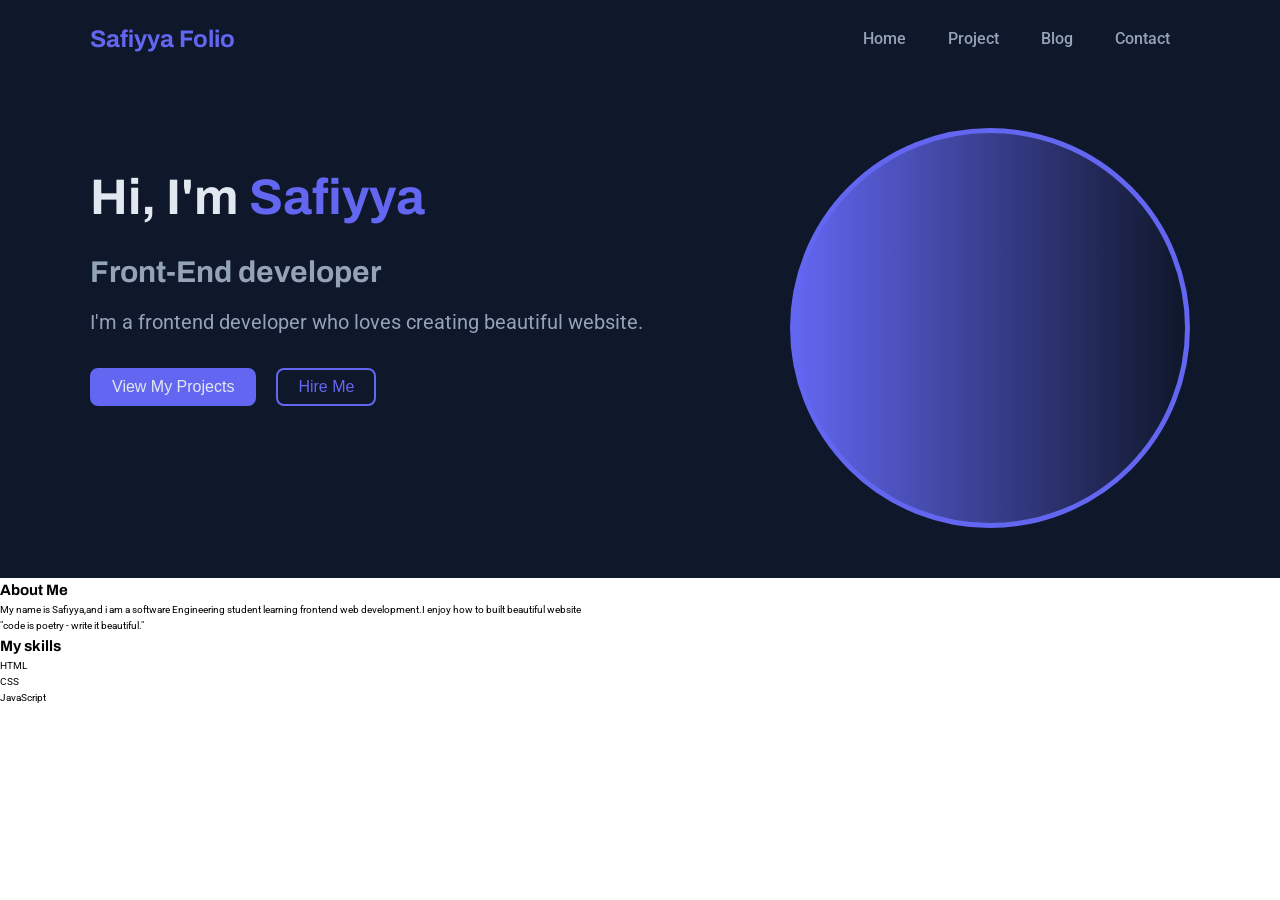
<file: index.html>
<!doctype html>
<html lang="en">
  <head>
    <meta charset="UTF-8" />
    <meta name="viewport" content="width=device-width, initial-scale=1.0" />
    <title>Safiyya | Portfolio</title>
    <link rel="shortcut icon" href="./images/logo.png" type="image/x-icon" />
    <link rel="stylesheet" href="./css/global.css" />
    <link rel="stylesheet" href="./css/variable.css" />
    <link rel="stylesheet" href="./css/home.css" />
  </head>
  <body>
    <!-- header section -->
    <header class="center-content">
      <div class="max-width head-section">
        <!-- brand -->
        <a href="./index.html">
          <h1>Safiyya Folio</h1>
        </a>

        <!-- navigation links -->
        <nav>
          <ul>
            <li><a href="./index.html">Home</a></li>
            <li><a href="./project.html">Project</a></li>
            <li><a href="./blog.html">Blog</a></li>
            <li><a href="./contact.html">Contact</a></li>
          </ul>
        </nav>
      </div>
    </header>
    <main>
      <section class="center-content bg-dark">
        <div class="max-width hero-section">
          <div class="hero-left">
            <h1>Hi, I'm <span>Safiyya</span></h1>
            <h2>Front-End developer</h2>
            <p>
              I'm a frontend developer who loves creating beautiful website.
            </p>
            <div class="cta">

              <button class="btn">View My Projects</button>
              <button class="btn btn-ghost">Hire Me</button>
            </div>
          </div>
          <div class="hero-right">
            <div class="circle"></div>
          </div>
        </div>
      </section>

      <section id="about">
        <h2>About Me</h2>
        <p>
          My name is Safiyya,and i am a software Engineering student learning
          frontend web development.I enjoy how to built beautiful website
        </p>
        <blockquote>"code is poetry - write it beautiful."</blockquote>
      </section>
      <section id="skills">
        <h2>My skills</h2>
        <p>HTML</p>
        <p>CSS</p>
        <p>JavaScript</p>
      </section>
    </main>
  </body>
</html>
</file>
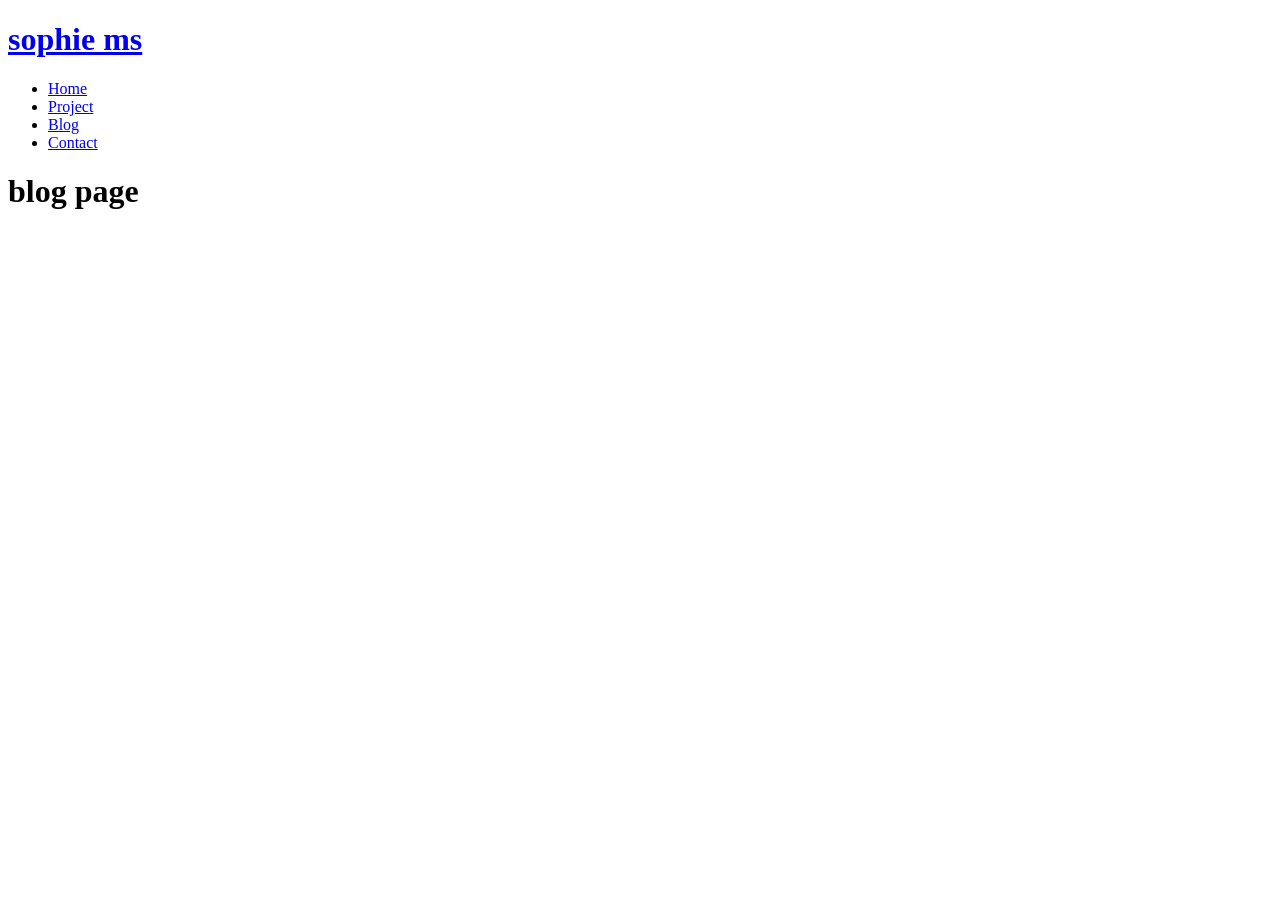
<file: blog.html>
<!doctype html>
<html lang="en">
  <head>
    <meta charset="UTF-8" />
    <meta name="viewport" content="width=device-width, initial-scale=1.0" />
    <title>blog | portfolio</title>
    <link rel="shortcut icon" href="./images/logo.png" type="image/x-icon" />
  </head>

  <body>
    <header>
      <a href="./index.html">
        <h1>sophie ms</h1>
      </a>
      <nav>
        <ul>
          <li><a href="./index.html">Home</a></li>
          <li><a href="./project.html">Project</a></li>
          <li><a href="./blog.html">Blog</a></li>
          <li><a href="./contact.html">Contact</a></li>
        </ul>
      </nav>
    </header>
    <main>
      <h1>blog page</h1>
    </main>
  </body>
</html>
</file>
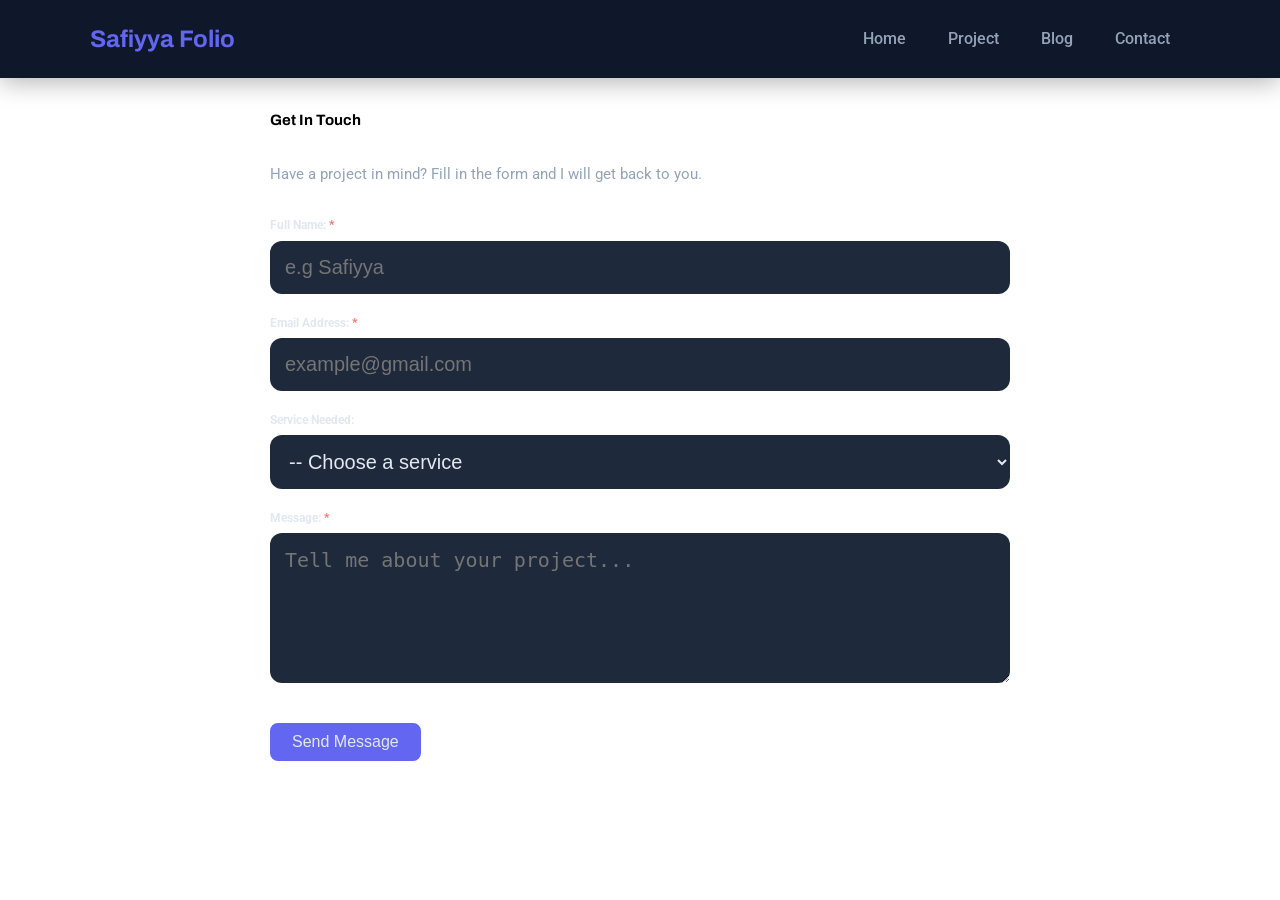
<file: contact.html>
<!doctype html>
<html lang="en">
  <head>
    <meta charset="UTF-8" />
    <meta name="viewport" content="width=device-width, initial-scale=1.0" />
    <title>Contact | Portfolio</title>
    <link rel="shortcut icon" href="./images/logo.png" type="image/x-icon" />
    <link rel="stylesheet" href="./css/global.css" />
    <link rel="stylesheet" href="./css/variable.css" />
    <link rel="stylesheet" href="./css/contact.css">
  </head>
  <body>
    <!-- header section -->
    <header class="center-content">
      <div class="max-width head-section">
        <!-- brand -->
        <a href="./index.html">
          <h1>Safiyya Folio</h1>
        </a>

        <!-- navigation links -->
        <nav>
          <ul>
            <li><a href="./index.html">Home</a></li>
            <li><a href="./project.html">Project</a></li>
            <li><a href="./blog.html">Blog</a></li>
            <li><a href="./contact.html">Contact</a></li>
          </ul>
        </nav>
      </div>
    </header>

    <!-- main section -->
    <main class="center-content">
      <!-- contact section -->
      <section class="max-width contact-content">
        <div class="container">
          <h1 class="title">Get In Touch</h1>
          <p>
            Have a project in mind? Fill in the form and I will get back to you.
          </p>

          <!-- form section -->
          <form action="">
            <div class="input-group">
              <label for="name">Full Name: <span>*</span></label>
              <input type="text" name="name" id="name" placeholder="e.g Safiyya" required>
            </div>

            <div class="input-group">
              <label for="email">Email Address: <span>*</span></label>
              <input type="email" name="emal" id="email" placeholder="example@gmail.com" required>
            </div>

            <div class="input-group">
              <label for="service">Service Needed: </label>
              <select id="service" name="service">
                <option value="">-- Choose a service</option>
                <option value="web-design">Web Design</option>
                <option value="web-app">Web Application</option>
                <option value="other">Other</option>
              </select>
            </div>

            <div class="input-group">
              <label for="message">Message: <span>*</span></label>
              <textarea name="message" id="message" placeholder="Tell me about your project..."></textarea>
            </div>

            <div class="cta">
              <button type="submit" class="btn w-full">Send Message</button>
            </div>

          </form> 
          
        </div>
      </section>
    </main>
  </body>
</html>
</file>
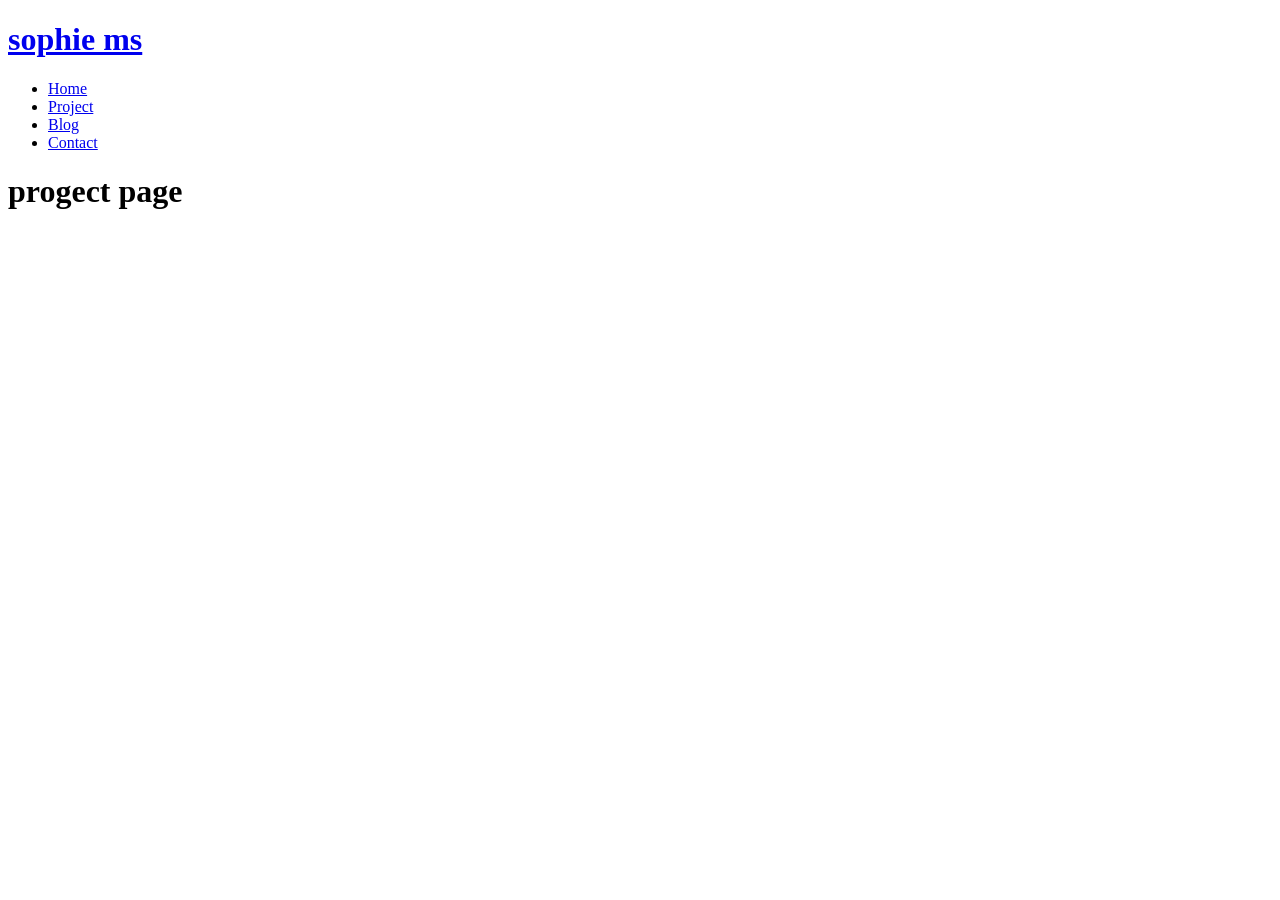
<file: project.html>
<!doctype html>
<html lang="en">
  <head>
    <meta charset="UTF-8" />
    <meta name="viewport" content="width=device-width, initial-scale=1.0" />
    <title>project | portfolio</title>
    <link rel="shortcut icon" href="./images/logo.png" type="image/x-icon" />
  </head>

  <body>
    <header>
      <a href="./index.html">
        <h1>sophie ms</h1>
      </a>
      <nav>
        <ul>
          <li><a href="./index.html">Home</a></li>
          <li><a href="./project.html">Project</a></li>
          <li><a href="./blog.html">Blog</a></li>
          <li><a href="./contact.html">Contact</a></li>
        </ul>
      </nav>
    </header>
    <main>
      <h1>progect page</h1>
      
    </main>
  </body>
</html>
</file>
<file: css/global.css>
@import url("https://fonts.googleapis.com/css2?family=Archivo:ital,wght@0,100..900;1,100..900&family=Roboto:ital,wght@0,100..900;1,100..900&display=swap");

* {
  padding: 0;
  margin: 0;
  box-sizing: border-box;
}

html {
  font-size: 62.5%;
  scroll-behavior: smooth;
}
body {
  font-family: "Roboto", sans-serif;
  font-optical-sizing: auto;
  font-style: normal;
  font-variation-settings: "wdth" 100;
  line-height: 1.6;
}

a {
  text-decoration: none;
  color: inherit;
}
h1,
h2,
h3,
h4,
h5,
h6 {
  color: var(--primary);
  font-weight: bold;
  font-family: "Archivo", sans-serif;
  font-optical-sizing: auto;
  font-style: normal;
  font-variation-settings: "wdth" 100;
}

/* button style */
.btn {
  display: inline-block;
  padding: 0.8rem 2rem;
  border-radius: var(--rounded-sm);
  background-color: var(--color-primary);
  color: var(--color-text);
  outline: none;
  border: 2px solid var(--color-primary);
  font-size: 1.6rem;
  font-weight: 500;
  text-decoration: none;
  transition: var(--transition);
}
.btn:hover {
  background-color: var(--color-primary-dark);
  color: var(--color-text);
  transform: translateY(-2px);
}
.btn-secondary{
  background-color: var(--color-dark);
  color: var(--color-primary);
}
.btn-secondary:hover{
  background-color: var(--color-primary);
  color: var(--color-text);
}
.btn-ghost{
  background-color: transparent;
  color: var(--color-primary);
  border: 2px solid var(--color-primary)
}
.btn-ghost:hover{
  background-color: var(--color-primary);
  color: var(--color-text);
}
.btn-rounded-full{
  border-radius: var(--rounded-full);
}

/* size styles */
.center-content{
  display: flex;
  justify-content: center;
  align-items: center;
}
.max-width{
  width: 100%;
  max-width: var(--max-width);
  margin: 0 auto;
}

.bg-dark{
  background-color: var(--color-dark);
}

.bg-light{
  background-color: var(--color-card);
}


/* Global Styles */
/* Header styles */
header {
  background-color: var(--color-dark);
  padding: 2rem 0;
  box-shadow: var(--shadow);
}
.head-section{
  display: flex;
  justify-content: space-between;
  align-items: center;
}
.head-section a h1{
  font-size: 2.4rem;
  color: var(--color-primary);
}

nav ul li{
  list-style: none;
  display: inline-block;
  margin-right: 2rem;
}

nav ul li a{
  font-size: 1.6rem;
  color: var(--color-muted);
  margin-left: 2rem;
  font-weight: 500;
  transition: var(--transition);
}
</file>
<file: css/variable.css>
/* Root Variables */
:root {
  --color-primary: #6366f1;
  --color-primary-dark: #4338ca;
  --color-dark: #0f172a;
  --color-footer-bg: #060d1a;
  --color-card: #1e293b;
  --color-text: #e2e8f0;
  --color-muted: #94a3b8;
  --color-error: #f87171;
  --color-success: #4ade80;
  --shadow: 0 4px 24px rgba(0, 0, 0, 0.3);
  --transition: all 0.3s ease;
  --max-width: 1100px;

  /* rounded corners */
  --rounded-sm: 8px;
  --rounded-md: 12px;
  --rounded-lg: 16px;
  --rounded-full: 9999px;

  --transition: all 0.3s ease;
}
</file>
<file: css/home.css>
.hero-section {
  display: grid;
  grid-template-columns: 2fr 1fr;
  gap: 2rem;
  padding: 5rem 0;
}

.hero-left {
  padding: 3rem 0;
}
.hero-left h1 {
  font-size: 5rem;
  color: var(--color-text);
}
.hero-left h1 span {
  color: var(--color-primary);
}
.hero-left h2 {
  color: var(--color-muted);
  padding: 1rem 0;
  font-size: 3rem;
}
.hero-left p {
  font-size: 2rem;
  color: var(--color-muted);
}

.cta {
  display: flex;
  align-items: center;
  gap: 2rem;
  margin-top: 3rem;
}

.hero-right {
  display: flex;
  align-items: center;
  justify-content: center;
}
.circle{
    display: block;
    width: 400px;
    height: 400px;
    background-image: linear-gradient(to right, var(--color-primary), var(--color-dark));
    border: 5px solid var(--color-primary);
    border-radius: var(--rounded-full);
}
</file>
<file: css/contact.css>
/* Contact Page Styles */

.container {
    max-width: 800px;
    margin: 0 auto;
    padding: 3rem;
}
.container p{
    font-size: 1.5rem;
    line-height: 1.6;
    color: var(--color-muted);
    margin: 3rem 0;
}

.input-group{
    display: flex;
    flex-direction: column;
    margin-bottom: 2rem;
}
.input-group label{
  color: var(--color-text);
  font-weight: bold;
  font-size: 1.2rem;
  margin-bottom: 0.5rem;
}
.input-group label span{
  color: var(--color-error);
}

.input-group input[type="text"],
.input-group input[type="email"],
.input-group textarea,
.input-group select{
  padding: 1.5rem;
  border: 1px solid var(--color-muted-tp);
  border-radius: var(--rounded-md);
  background-color: var(--color-card);
  color: var(--color-text);
  font-size: 2rem;
  transition: var(--transition);
}
.input-group textarea{
  min-height: 150px;
  resize: vertical;
}

.input-group input[type="text"]:focus,
.input-group input[type="email"]:focus,
.input-group textarea:focus,
.input-group select:focus{
  border-color: var(--color-primary);
  box-shadow: var(--shadow);
  outline: none;
}

.cta{
  margin-top: 4rem;
}
</file>
